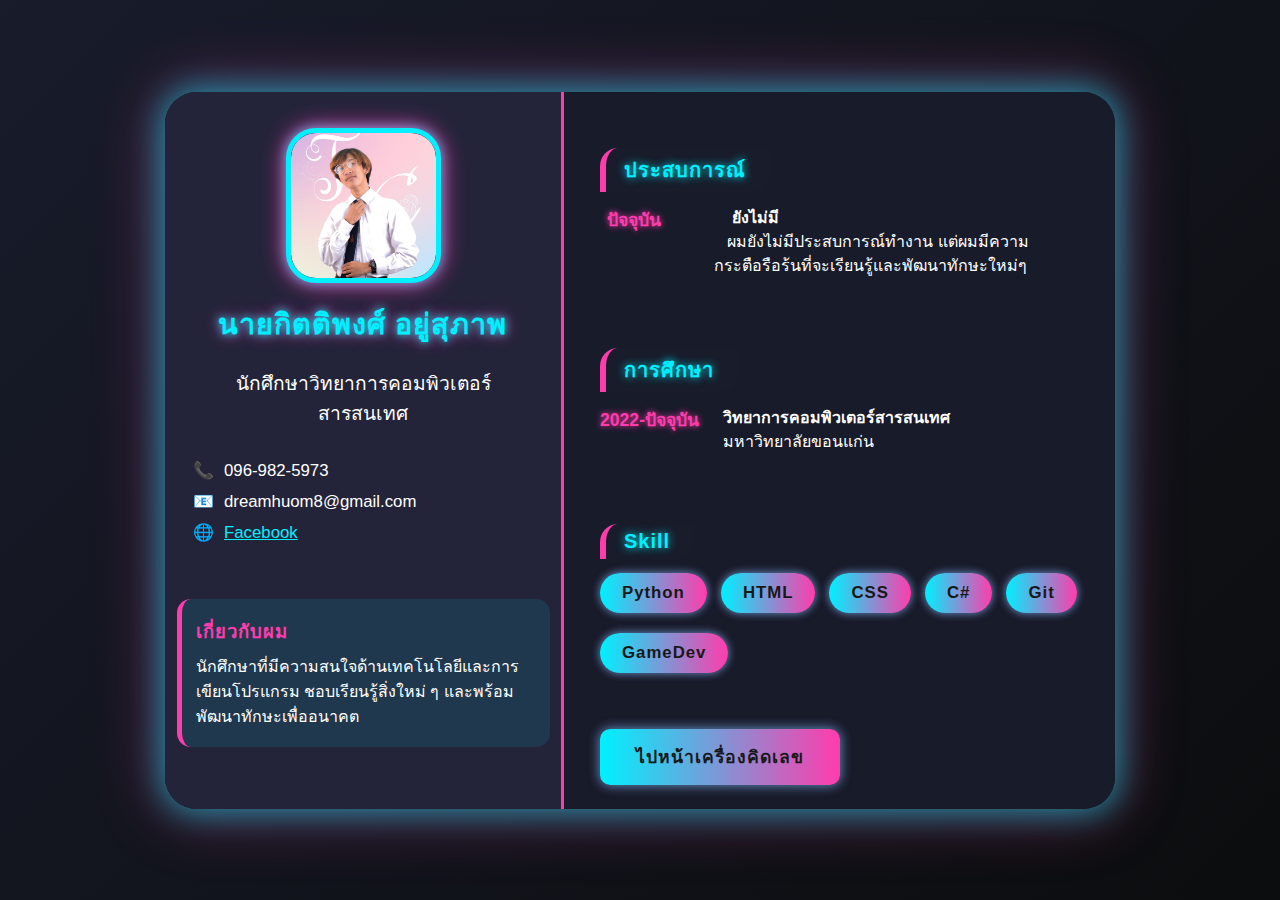
<file: index.html>
<!DOCTYPE html>
<html lang="th">
<head>
    <meta charset="UTF-8">
    <title>My Profile</title>
    <link rel="stylesheet" href="index.css">
</head>
<body>
    <div class="resume-container">
        <div class="resume-left">
            <div class="profile-pic">
                <img src="รูปตัวฉันเอง.jpg" alt="Profile">
            </div>
            <h2 class="name">นายกิตติพงศ์ อยู่สุภาพ</h2>
            <h2 class="role">นักศึกษาวิทยาการคอมพิวเตอร์สารสนเทศ</h2>
            <div class="contact">
                <div><span>📞</span> 096-982-5973</div>
                <div><span>📧</span> dreamhuom8@gmail.com</div>
                <div><span>🌐</span> <a href="https://www.facebook.com/kittipong.yusupap" target="_blank">Facebook</a></div>
            </div>
            <div class="about">
                <h3>เกี่ยวกับผม</h3>
                <p>
                    นักศึกษาที่มีความสนใจด้านเทคโนโลยีและการเขียนโปรแกรม ชอบเรียนรู้สิ่งใหม่ ๆ และพร้อมพัฒนาทักษะเพื่ออนาคต
                </p>
            </div>
        </div>
        <div class="resume-right">
            <div class="section">
                <h3>ประสบการณ์</h3>
                <div class="exp-item">
                    <div class="exp-year">ปัจจุบัน&nbsp;&nbsp;&nbsp;&nbsp;&nbsp;&nbsp;</div>
                    <div class="exp-detail">
                        <b>&nbsp;&nbsp;&nbsp;&nbsp;ยังไม่มี</b><br>
                        &nbsp;&nbsp;&nbsp;ผมยังไม่มีประสบการณ์ทำงาน แต่ผมมีความกระตือรือร้นที่จะเรียนรู้และพัฒนาทักษะใหม่ๆ
                    </div>
                </div>
            </div>
            <div class="section">
                <h3>การศึกษา</h3>
                <div class="exp-item">
                    <div class="exp-year">2022-ปัจจุบัน</div>
                    <div class="exp-detail">
                        <b>วิทยาการคอมพิวเตอร์สารสนเทศ</b><br>
                        มหาวิทยาลัยขอนแก่น<br>
                    </div>
                </div>
            </div>
            <div class="section">
                <h3>Skill</h3>
                <div class="skills">
                    <span>Python</span>
                    <span>HTML</span>
                    <span>CSS</span>
                    <span>C#</span>
                    <span>Git</span>
                    <span>GameDev</span>
                </div>
            </div>
            <div class="section">
                <button onclick="window.location.href='calculator.html'">ไปหน้าเครื่องคิดเลข</button>
            </div>
        </div>
    </div>
</body>
</html>
</file>
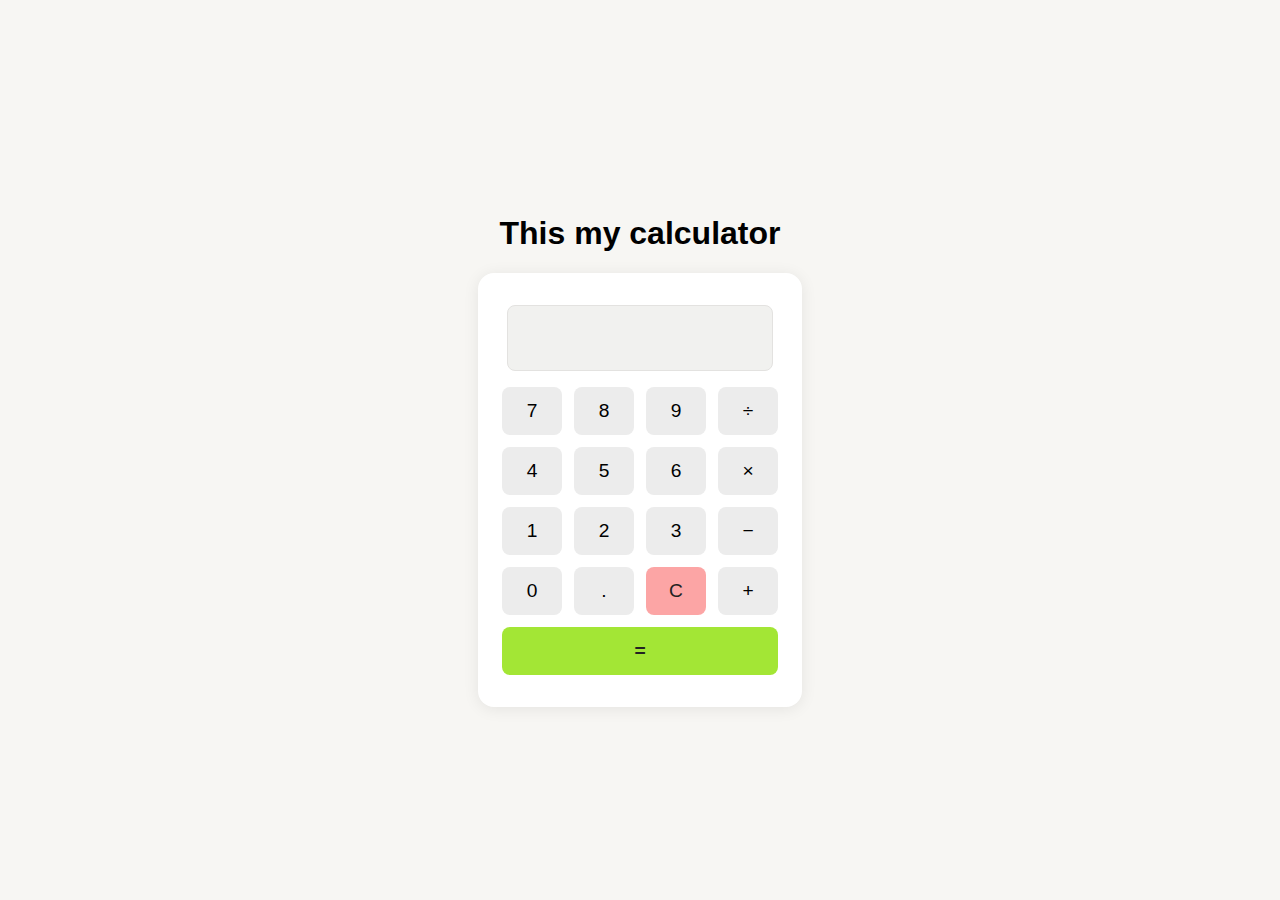
<file: calculator.html>
<!DOCTYPE html>
<html lang="th">
<head>
    <meta charset="UTF-8">
    <title>เครื่องคิดเลข</title>
    <style>
        body {
            background: #f7f6f3;
            min-height: 100vh;
            display: flex;
            flex-direction: column;
            align-items: center;
            justify-content: center;
            margin: 0;
            font-family: 'Inter', Arial, sans-serif;
        }
        .calculator {
            background: #fff;
            padding: 32px 24px;
            border-radius: 16px;
            box-shadow: 0 2px 16px rgba(0,0,0,0.08);
            display: flex;
            flex-direction: column;
            align-items: center;
        }
        .display {
            width: 240px;
            height: 48px;
            font-size: 1.5rem;
            margin-bottom: 16px;
            text-align: right;
            padding: 8px 12px;
            border-radius: 8px;
            border: 1px solid #e3e2e0;
            background: #f1f1ef;
        }
        .buttons {
            display: grid;
            grid-template-columns: repeat(4, 60px);
            gap: 12px;
        }
        button {
            height: 48px;
            font-size: 1.2rem;
            border: none;
            border-radius: 8px;
            background: #ececec;
            cursor: pointer;
            transition: background 0.2s;
        }
        button:hover {
            background: #e0e0e0;
        }
        .btn-equal {
            background: #a3e635;
            color: #222;
            font-weight: bold;
        }
        .btn-equal:hover {
            background: #84cc16;
        }
        .btn-clear {
            background: #fca5a5;
            color: #222;
        }
        .btn-clear:hover {
            background: #ef4444;
            color: #fff;
        }
    </style>
</head>
<body>
    <h1>This my calculator</h1>
    <div class="calculator">
        <input type="text" class="display" id="display" readonly>
        <div class="buttons">
            <button onclick="append('7')">7</button>
            <button onclick="append('8')">8</button>
            <button onclick="append('9')">9</button>
            <button onclick="append('/')">÷</button>
            <button onclick="append('4')">4</button>
            <button onclick="append('5')">5</button>
            <button onclick="append('6')">6</button>
            <button onclick="append('*')">×</button>
            <button onclick="append('1')">1</button>
            <button onclick="append('2')">2</button>
            <button onclick="append('3')">3</button>
            <button onclick="append('-')">−</button>
            <button onclick="append('0')">0</button>
            <button onclick="append('.')">.</button>
            <button class="btn-clear" onclick="clearDisplay()">C</button>
            <button onclick="append('+')">+</button>
            <button class="btn-equal" style="grid-column: span 4;" onclick="calculate()">=</button>
        </div>
    </div>
    <script>
        const display = document.getElementById('display');
        function append(char) {
            display.value += char;
        }
        function clearDisplay() {
            display.value = '';
        }
        function calculate() {
            try {
                display.value = eval(display.value);
            } catch {
                display.value = 'Error';
            }
        }
    </script>
</body>
</html>
</file>
<file: index.css>
body {
    display: flex;
    flex-direction: column;
    align-items: center;
    justify-content: center;
    min-height: 100vh;
    margin: 0;
    background: linear-gradient(135deg, #181c2b 0%, #0b0d0e 100%);
    font-family: 'Segoe UI', 'Inter', Arial, sans-serif;
    color: #fff;
}

h1 {
    font-family: 'Inter', Arial, sans-serif;
    font-size: 2rem;
    font-weight: 600;
}
.card {
    width: 1440px;
    height: 500px;
    background: #232323;
    position: relative;
    display: flex;
    place-content: center;
    place-items: center;
    overflow: hidden;
    border-radius: 20px;
    box-shadow: 0 4px 24px rgba(0,0,0,0.25);
    padding: 40px 48px;
    min-width: 350px;
    max-width: 480px;
    flex-direction: column;
    align-items: center;
    gap: 12px;
}
.card h2 {
    z-index: 1;
    color: #00bfff;
    font-size: 2.0em;
    margin-bottom: 12px;
    margin-top: 0;
    letter-spacing: 1px;
}
.card h1,
.card h2:not(:first-child) {
    color: #fff;
    margin: 0;
    font-weight: 400;
    font-size: 1.2em;
}
.card button {
    margin-top: 32px;
    padding: 12px 32px;
    font-size: 1rem;
    border: none;
    border-radius: 6px;
    background: #ececec;
    color: #232323;
    cursor: pointer;
    transition: background 0.2s;
}
.card button:hover {
    background: #00bfff;
    color: #fff;
}
.card::before {
    content: '';
    position: absolute;
    width: 100%;
    height: 130%;
    background-image: linear-gradient(180deg, rgb(0, 183, 255) 0%, rgb(255, 48, 255));
    animation: rotBGimg 2s linear infinite;
    transition: all 0.5s linear;
}

@keyframes rotBGimg {
    from {
        transform: rotate(0deg);
    }
    to {
        transform: rotate(360deg);
    }
}

.card::after {
    content: "";
    position: absolute;
    background: #07182e;
    inset: 5px;
    border-radius: 15px;
}

.resume-container {
    max-width: 950px;
    margin: 40px auto;
    background: rgba(24, 28, 43, 0.98);
    border-radius: 32px;
    box-shadow: 0 0 32px 4px #00f0ff88, 0 0 64px 8px #ff3cac55;
    display: flex;
    overflow: hidden;
    flex-wrap: wrap;
}

.resume-left {
    background: linear-gradient(135deg, #23243a 80%);
    padding: 36px 28px;
    width: 340px;
    display: flex;
    flex-direction: column;
    align-items: center;
    border-right: 3px solid #ff3cac;
    position: relative;
    overflow: hidden;
}

.profile-pic {
    width: 145px;
    height: 145px;
    border-radius: 30px;
    overflow: hidden;
    border: 5px solid #00f0ff;
    box-shadow: 0 0 24px #ff3cac, 0 0 12px #00f0ff;
    margin-bottom: 18px;
    background: #181c2b;
}
.profile-pic img {
    width: 100%;
    height: 100%;
    object-fit: cover;
    border-radius: 24px;
}

.name {
    font-size: 1.8em;
    font-weight: bold;
    letter-spacing: 1px;
    color: #00f0ff;
    margin: 0 0 6px 0;
    text-shadow: 0 0 8px #00f0ff, 0 0 16px #ff3cac;
    text-align: center;
}
.name span {
    color: #ff3cac;
    text-shadow: 0 0 8px #ff3cac;
}

.role {
    font-size: 1.2em;
    color: #fff;
    margin-bottom: 22px;
    text-align: center;
    font-weight: 500;
}

.contact {
    width: 100%;
    margin-bottom: 28px;
    font-size: 1.05em;
}
.contact div {
    margin: 10px 0;
    display: flex;
    align-items: center;
    gap: 10px;
}
.contact a {
    color: #00f0ff;
    text-decoration: underline;
    transition: color 0.2s;
}
.contact a:hover {
    color: #ff3cac;
}

.about {
    background: rgba(0, 240, 255, 0.10);
    border-left: 5px solid #ff3cac;
    border-radius: 14px;
    padding: 18px 14px;
    margin-top: 18px;
    width: 100%;
}
.about h3 {
    margin: 0 0 8px 0;
    color: #ff3cac;
    font-size: 1.15em;
    letter-spacing: 1px;
}
.about p {
    margin: 0;
    color: #fff;
    font-size: 1em;
}

.resume-right {
    flex: 1;
    padding: 36px 36px 24px 36px;
    display: flex;
    flex-direction: column;
    gap: 32px;
    background: transparent;
}

.section h3 {
    color: #00f0ff;
    font-size: 1.25em;
    margin-bottom: 14px;
    letter-spacing: 1px;
    text-shadow: 0 0 8px #00f0ff;
    background: #181c2b;
    display: inline-block;
    padding: 6px 24px 6px 18px;
    border-radius: 18px 0 18px 0;
    border-left: 6px solid #ff3cac;
    font-weight: 700;
}

.exp-item {
    display: flex;
    align-items: flex-start;
    margin-bottom: 18px;
    gap: 12px;
}
.exp-year {
    min-width: 90px;
    color: #ff3cac;
    font-weight: bold;
    font-size: 1.1em;
    margin-right: 12px;
    text-shadow: 0 0 6px #ff3cac;
    text-align: right;
}
.exp-detail {
    color: #fff;
    font-size: 1em;
    line-height: 1.5;
}

.skills {
    display: flex;
    flex-wrap: wrap;
    gap: 14px;
}
.skills span {
    background: linear-gradient(90deg, #00f0ff 0%, #ff3cac 100%);
    color: #181818;
    padding: 10px 22px;
    border-radius: 22px;
    font-weight: 600;
    font-size: 1.05em;
    box-shadow: 0 0 8px #00f0ff88, 0 0 8px #ff3cac88;
    margin-bottom: 6px;
    transition: background 0.2s, color 0.2s;
    letter-spacing: 1px;
}
.skills span:hover {
    background: linear-gradient(90deg, #ff3cac 0%, #00f0ff 100%);
    color: #fff;
}

.section button {
    margin-top: 18px;
    padding: 14px 36px;
    font-size: 1.1em;
    border: none;
    border-radius: 10px;
    background: linear-gradient(90deg, #00f0ff 0%, #ff3cac 100%);
    color: #181818;
    font-weight: bold;
    cursor: pointer;
    box-shadow: 0 0 12px #00f0ff88, 0 0 12px #ff3cac88;
    transition: background 0.2s, color 0.2s;
    letter-spacing: 1px;
}
.section button:hover {
    background: linear-gradient(90deg, #ff3cac 0%, #00f0ff 100%);
    color: #fff;
}

/* Responsive */
@media (max-width: 900px) {
    .resume-container {
        flex-direction: column;
        max-width: 98vw;
    }
    .resume-left {
        width: 100%;
        border-right: none;
        border-bottom: 3px solid #ff3cac;
        border-radius: 32px 32px 0 0;
    }
    .resume-right {
        padding: 28px 16px 16px 16px;
    }
}
</file>
